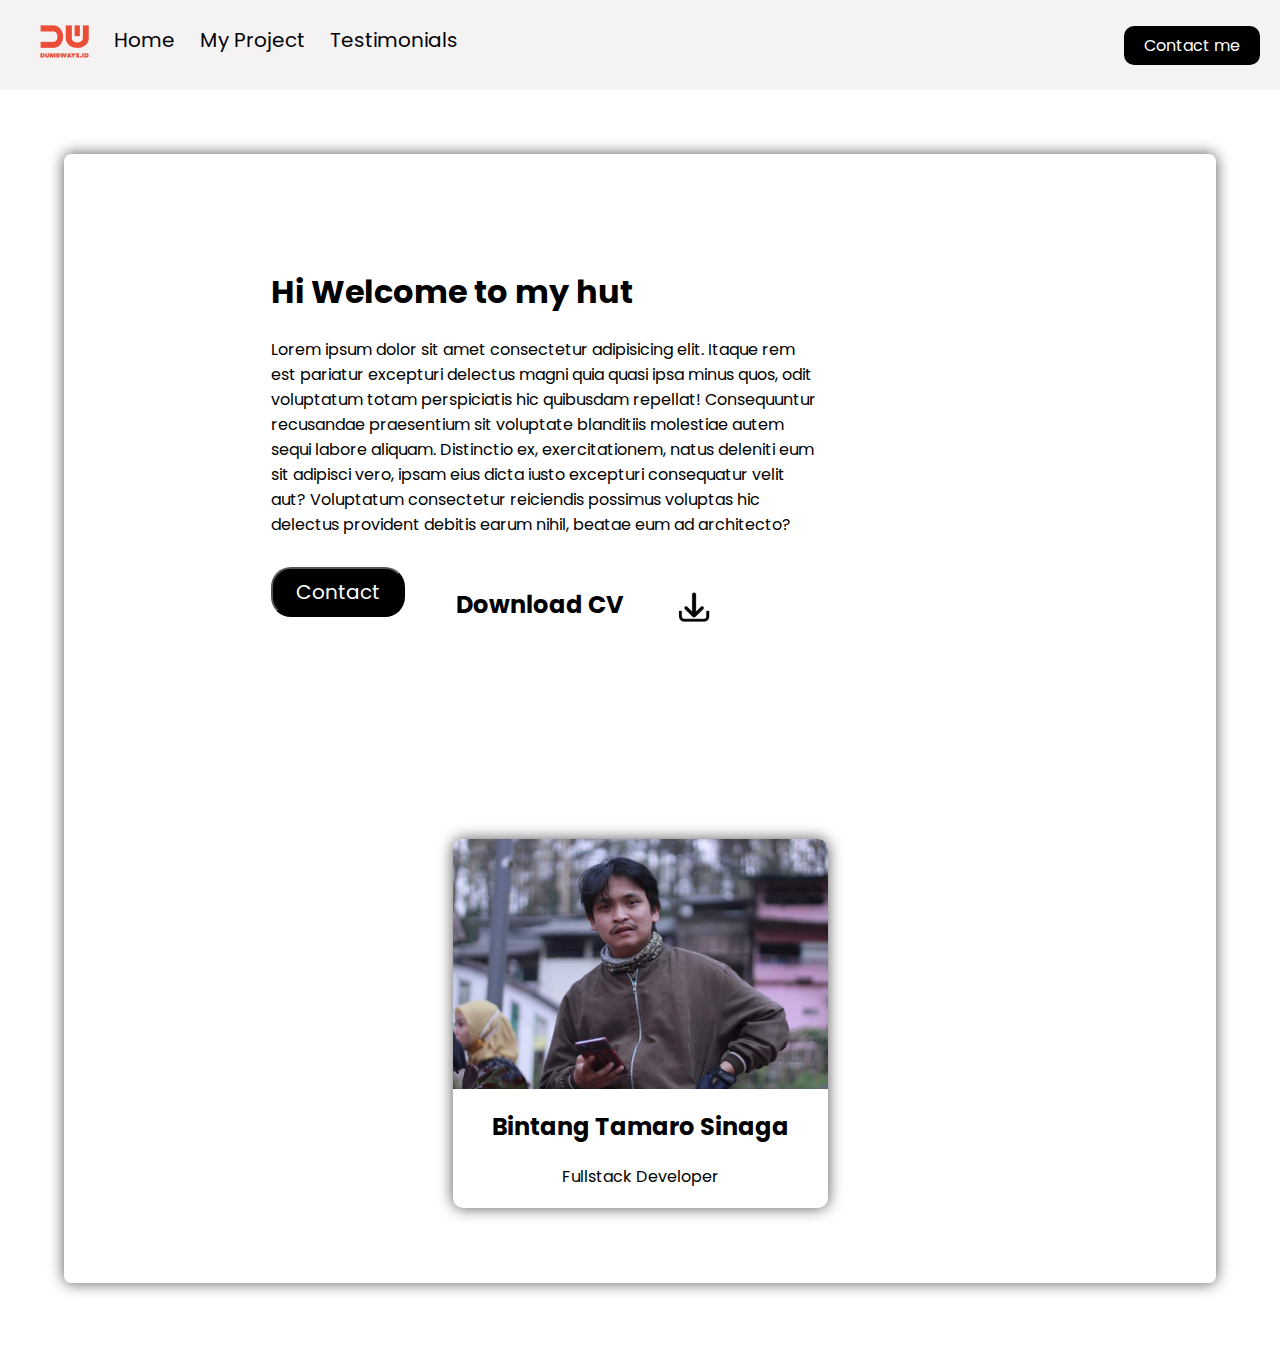
<file: index.html>
<html>
  <head>
    <title>Personal Web</title>
    <link rel="stylesheet" href="css/style.css" />
    <link
      rel="stylesheet"
      href="https://cdnjs.cloudflare.com/ajax/libs/font-awesome/6.4.0/css/all.min.css"
      integrity="sha512-iecdLmaskl7CVkqkXNQ/ZH/XLlvWZOJyj7Yy7tcenmpD1ypASozpmT/E0iPtmFIB46ZmdtAc9eNBvH0H/ZpiBw=="
      crossorigin="anonymous"
      referrerpolicy="no-referrer"
    />
  </head>
  <body>
    <nav>
      <div class="nav-left">
        <ul>
          <li>
            <img src="aseets/images/logo.png" alt="dumbways_logo" />
          </li>
          <li>
            <a class="navbar-home" href="index.html">Home</a>
          </li>
          <li>
            <a href="myproject.html">My Project</a>
          </li>
          <li>
            <a href="testimonials.html">Testimonials</a>
        </ul>
      </div>
      <div class="nav-right">
        <a href="contact.html">Contact me</a>
      </div>
      <div>
    </nav>
    
    <div class="container">
      <section class="indexSection">
        <div class="container-left">
          <h1>Hi Welcome to my hut</h1>
          <p>
            Lorem ipsum dolor sit amet consectetur adipisicing elit. Itaque rem
            est pariatur excepturi delectus magni quia quasi ipsa minus quos,
            odit voluptatum totam perspiciatis hic quibusdam repellat!
            Consequuntur recusandae praesentium sit voluptate blanditiis
            molestiae autem sequi labore aliquam. Distinctio ex, exercitationem,
            natus deleniti eum sit adipisci vero, ipsam eius dicta iusto
            excepturi consequatur velit aut? Voluptatum consectetur reiciendis
            possimus voluptas hic delectus provident debitis earum nihil, beatae
            eum ad architecto?
          </p>

          <div class="contact">
            <div class="contact2">
              <a href="contact.html">
                <button class="contact-button">Contact</button>
              </a>
            </div>

            <div class="contact2">
              <a href="https://linkedin.com/">
                <h2>Download CV</h2>
              </a>
            </div>
            <div class="contact2">
              <a href="https://linkedin.com/"
                ><img
                  src="aseets/images/download.jpg"
                  alt="download"
                  class="downloadimg"
              /></a>
            </div>
          </div>

          <div class="sosmed">
            <a href="https://linkedin.com/">
              <i class="fa-brands fa-linkedin"></i>
            </a>
            <a href="https://www.instagram.com/">
              <i class="fa-brands fa-instagram"></i>
            </a>
            <a href="https://www.facebook.com/">
              <i class="fa-brands fa-facebook"></i>
            </a>
            <a href="https://www.twitter.com/">
              <i class="fa-brands fa-twitter"></i>
            </a>
          </div>
        </div>
        <div class="container-right">
          <div class="card">
            <img
              src="aseets/images/gambar.jpg"
              alt="power"
              style="
                display: block;
                height: 250px;
                border-radius: 10px 10px 0 0;
              "
            />
            <h2>Bintang Tamaro Sinaga</h2>
            <p>Fullstack Developer</p>
          </div>
        </div>
      </section>
    </div>
    <script src="js/index.js" alt="index-js"></script>
  </body>
</html>
</file>
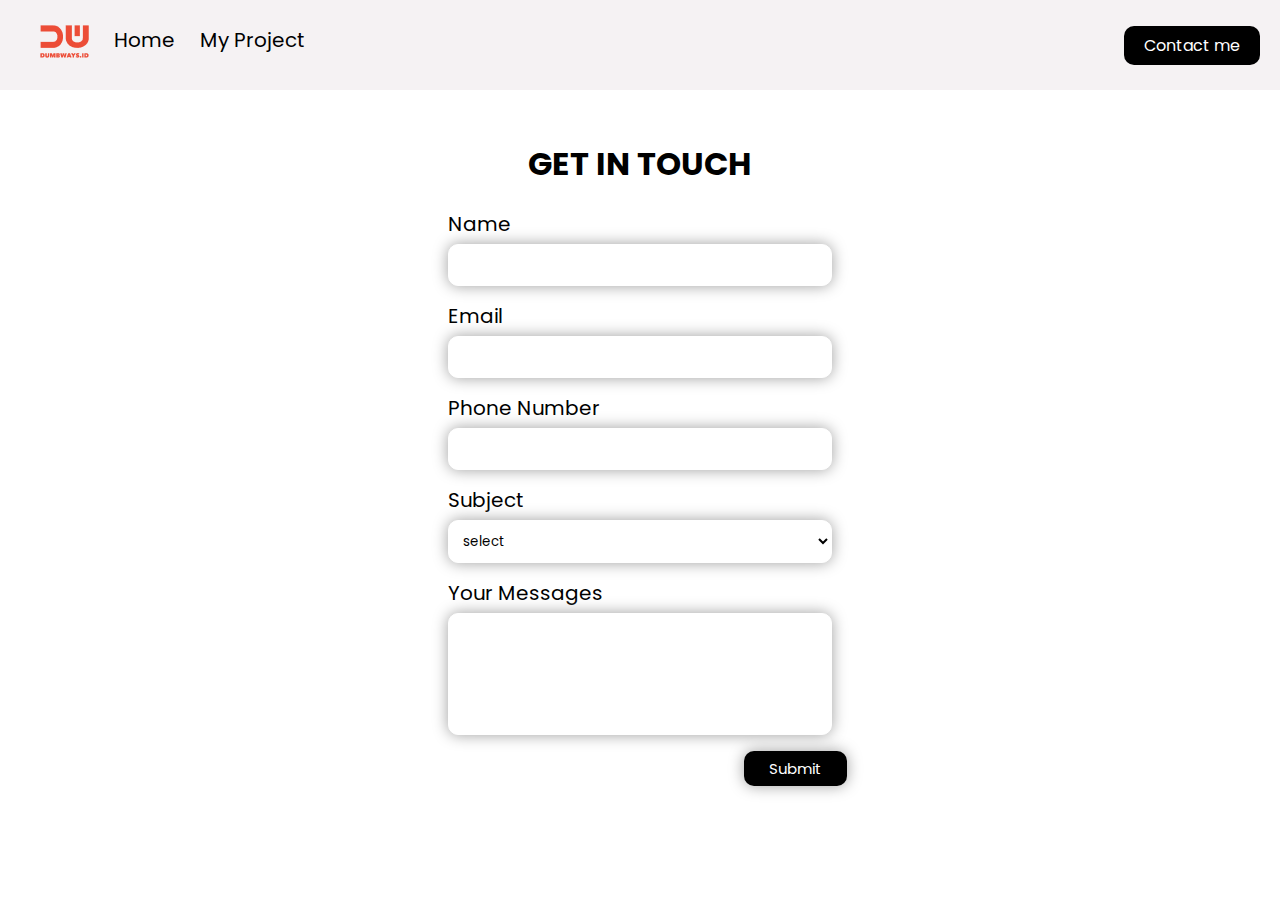
<file: contact.html>
<html>
  <head>
    <title>Contact</title>
    <link rel="stylesheet" href="css/style.css" />
  </head>

  <body>
    <nav>
      <div class="nav-left">
        <ul>
          <li>
            <img src="aseets/images/logo.png" alt="dumbways_logo" />
          </li>
          <li>
            <a class="navbar-home" href="index.html">Home</a>
          </li>
          <li>
            <a href="myproject.html">My Project</a>
          </li>
        </ul>
      </div>
      <div class="nav-right">
        <a href="#">Contact me</a>
      </div>
    </nav>

    <div class="contactform">
      <h1 class="title">GET IN TOUCH</h1>
      <form>
        <div>
          <label for="Name-input">Name</label>
          <input id="Name-input" type="text" required />
        </div>
        <div>
          <label for="Email-input">Email</label>
          <input id="Email-input" type="email" name="email" required />
        </div>
        <div>
          <label for="Phone-input">Phone Number</label>
          <input id="Phone-input" type="number" required />
        </div>
        <div>
          <label for="subject-input">Subject</label>
          <select id="subject-input">
            <option value="" hidden>select</option>
            <option>Frontend</option>
            <option>Backend</option>
            <option>Fullstack</option>
          </select>
        </div>
        <div>
          <label for="input-message">Your Messages</label>
          <textarea id="input-message" rows="5" cols="10"></textarea>
        </div>
      </form>
      <button class="button-submit" onclick="submitData()">Submit</button>
    </div>
    <script src="js/contact.js"></script>
  </body>
</html>
</file>
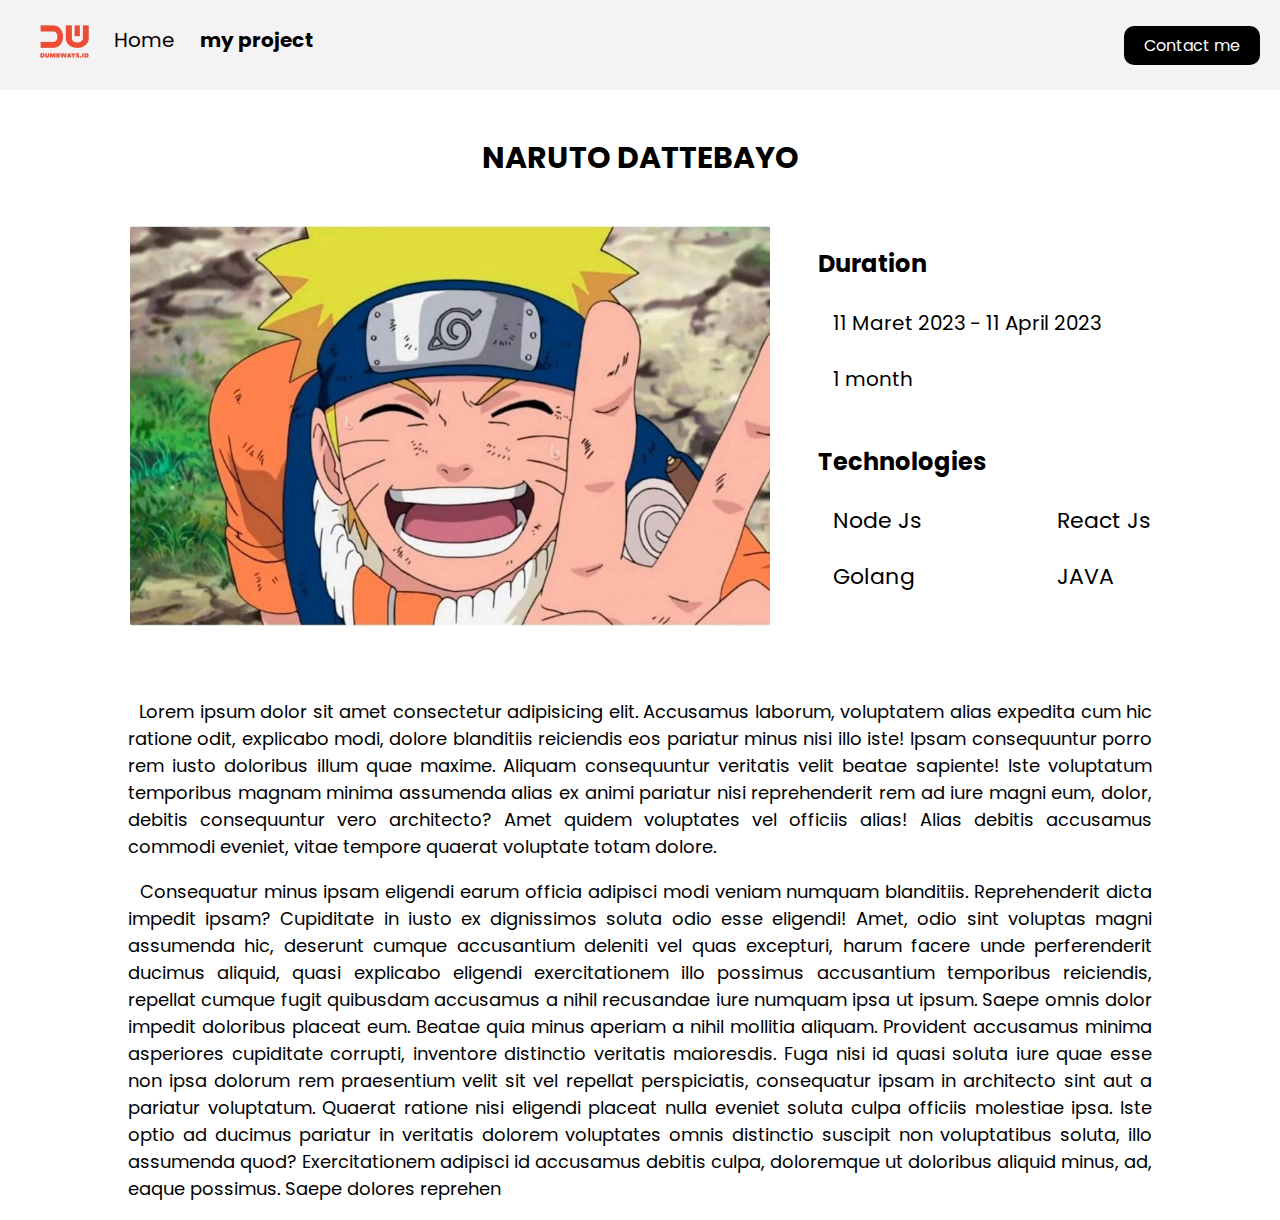
<file: detailproject.html>
<html>
  <head>
    <title>Detail Project</title>
    <link rel="stylesheet" href="css/style.css" />
    <link rel="stylesheet" href="css/detailproject.css" />
    <link
      rel="stylesheet"
      href="https://cdnjs.cloudflare.com/ajax/libs/font-awesome/6.4.0/css/all.min.css"
      integrity="sha512-iecdLmaskl7CVkqkXNQ/ZH/XLlvWZOJyj7Yy7tcenmpD1ypASozpmT/E0iPtmFIB46ZmdtAc9eNBvH0H/ZpiBw=="
      crossorigin="anonymous"
      referrerpolicy="no-referrer"
    />
  </head>
  <body>
    <nav>
      <div class="nav-left">
        <ul>
          <li>
            <img src="aseets/images/logo.png" alt="dumbways_logo" />
          </li>
          <li>
            <a href="index.html">Home</a>
          </li>
          <li>
            <a class="active" href="myproject.html">my project</a>
          </li>
        </ul>
      </div>
      <div class="nav-right">
        <a href="contact.html">Contact me</a>
      </div>
    </nav>

    <div class="container1">
      <section>
        <div class="main-detail">
          <h1>NARUTO DATTEBAYO</h1>
          <div class="container-detail">
            <div class="detail-left">
              <img src="aseets/images/narutokecil.jpg" alt="gambarnaruto" />
            </div>
            <div class="detail-right">
              <div class="right1">
                <h2>Duration</h2>
                <h4>
                  <i class="fa-solid fa-calendar-days"></i>
                  11 Maret 2023 - 11 April 2023
                </h4>
                <h4>
                  <i class="fa-solid fa-clock"></i>
                  1 month
                </h4>
              </div>
              <div>
                <div class="gridTech-detail">
                  <h2>Technologies</h2>
                  <h4>
                    <i class="fa-brands fa-node-js"></i>
                    Node Js
                  </h4>
                  <h4><i class="fa-brands fa-react"></i>React Js</h4>
                  <h4><i class="fa-brands fa-golang"></i>Golang</h4>
                  <h4><i class="fa-brands fa-java"></i>JAVA</h4>
                </div>
              </div>
            </div>
          </div>
        </div>
      </section>

      <section>
        <div class="container-text">
          <p>
            &nbsp Lorem ipsum dolor sit amet consectetur adipisicing elit.
            Accusamus laborum, voluptatem alias expedita cum hic ratione odit,
            explicabo modi, dolore blanditiis reiciendis eos pariatur minus nisi
            illo iste! Ipsam consequuntur porro rem iusto doloribus illum quae
            maxime. Aliquam consequuntur veritatis velit beatae sapiente! Iste
            voluptatum temporibus magnam minima assumenda alias ex animi
            pariatur nisi reprehenderit rem ad iure magni eum, dolor, debitis
            consequuntur vero architecto? Amet quidem voluptates vel officiis
            alias! Alias debitis accusamus commodi eveniet, vitae tempore
            quaerat voluptate totam dolore.
          </p>
          <p>
            &nbsp Consequatur minus ipsam eligendi earum officia adipisci modi
            veniam numquam blanditiis. Reprehenderit dicta impedit ipsam?
            Cupiditate in iusto ex dignissimos soluta odio esse eligendi! Amet,
            odio sint voluptas magni assumenda hic, deserunt cumque accusantium
            deleniti vel quas excepturi, harum facere unde perferenderit ducimus
            aliquid, quasi explicabo eligendi exercitationem illo possimus
            accusantium temporibus reiciendis, repellat cumque fugit quibusdam
            accusamus a nihil recusandae iure numquam ipsa ut ipsum. Saepe omnis
            dolor impedit doloribus placeat eum. Beatae quia minus aperiam a
            nihil mollitia aliquam. Provident accusamus minima asperiores
            cupiditate corrupti, inventore distinctio veritatis maioresdis. Fuga
            nisi id quasi soluta iure quae esse non ipsa dolorum rem praesentium
            velit sit vel repellat perspiciatis, consequatur ipsam in architecto
            sint aut a pariatur voluptatum. Quaerat ratione nisi eligendi
            placeat nulla eveniet soluta culpa officiis molestiae ipsa. Iste
            optio ad ducimus pariatur in veritatis dolorem voluptates omnis
            distinctio suscipit non voluptatibus soluta, illo assumenda quod?
            Exercitationem adipisci id accusamus debitis culpa, doloremque ut
            doloribus aliquid minus, ad, eaque possimus. Saepe dolores reprehen
          </p>
        </div>
      </section>
    </div>
  </body>
</html>
</file>
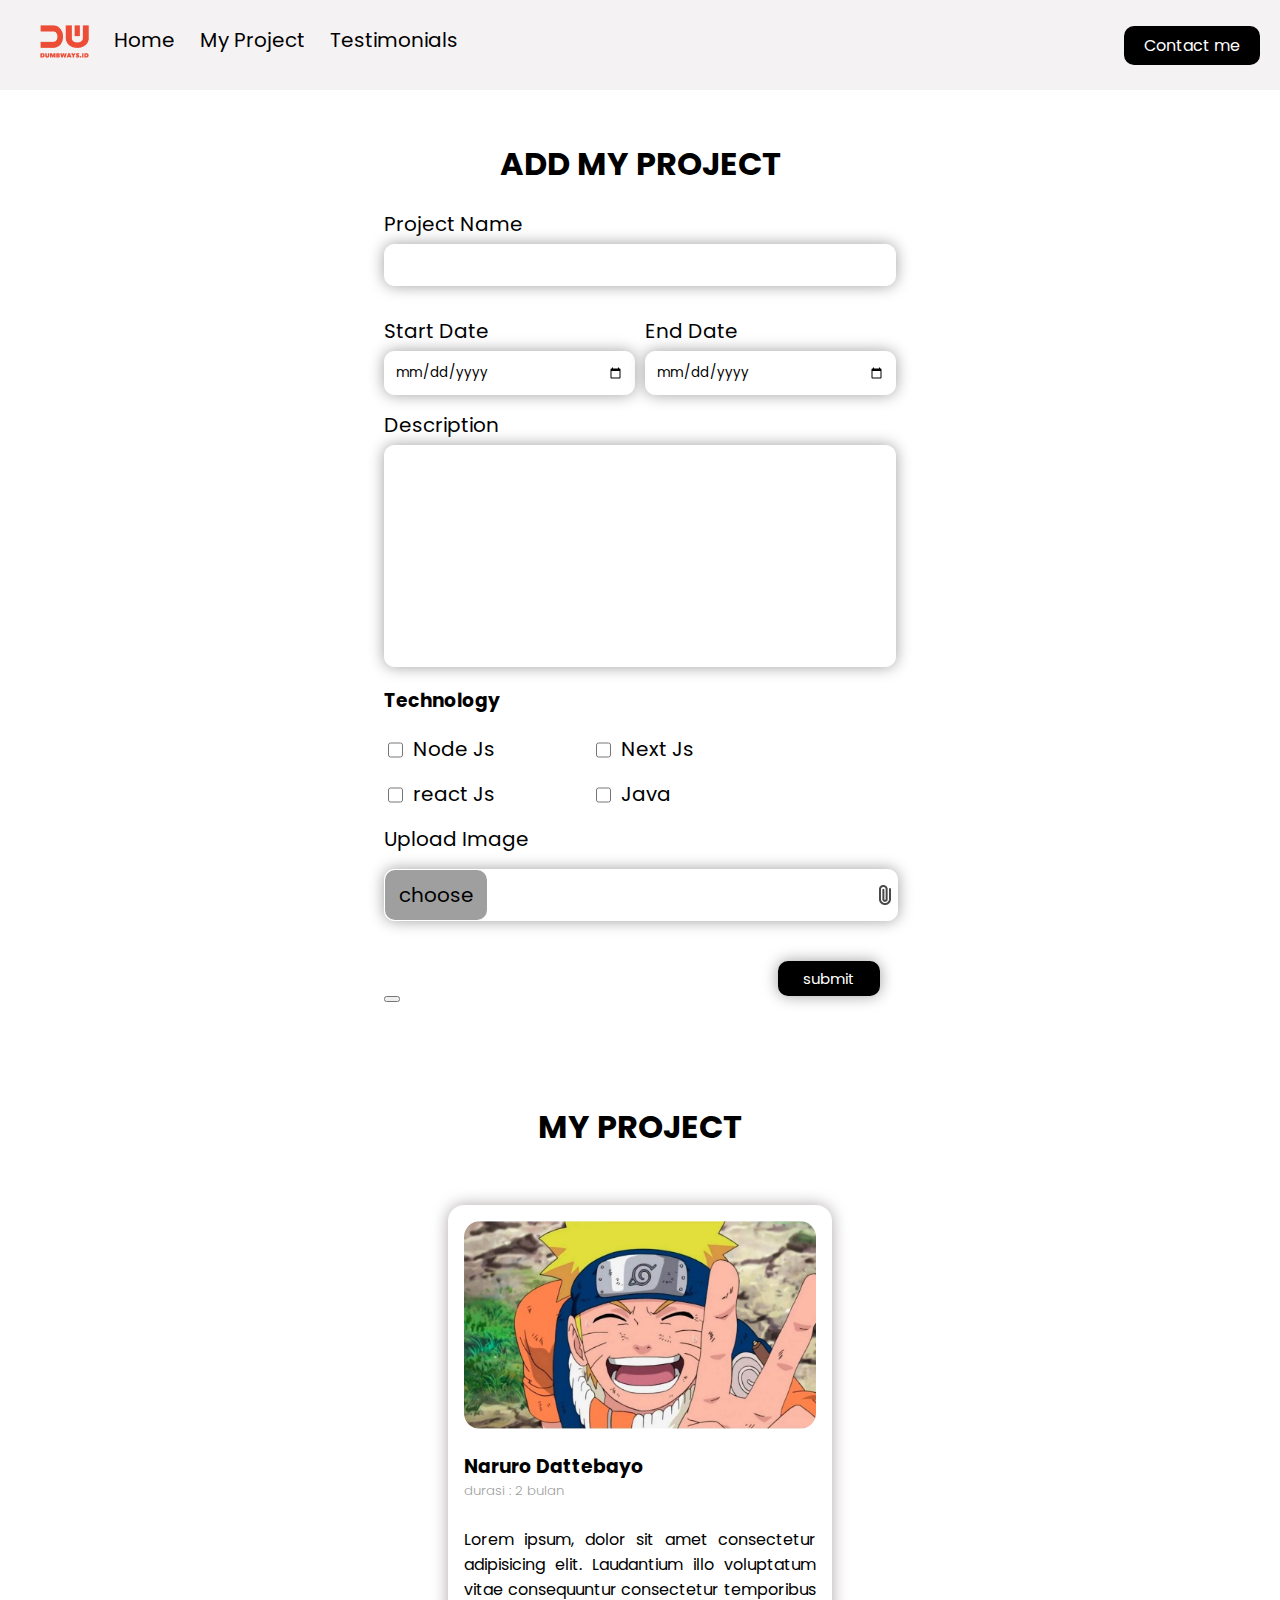
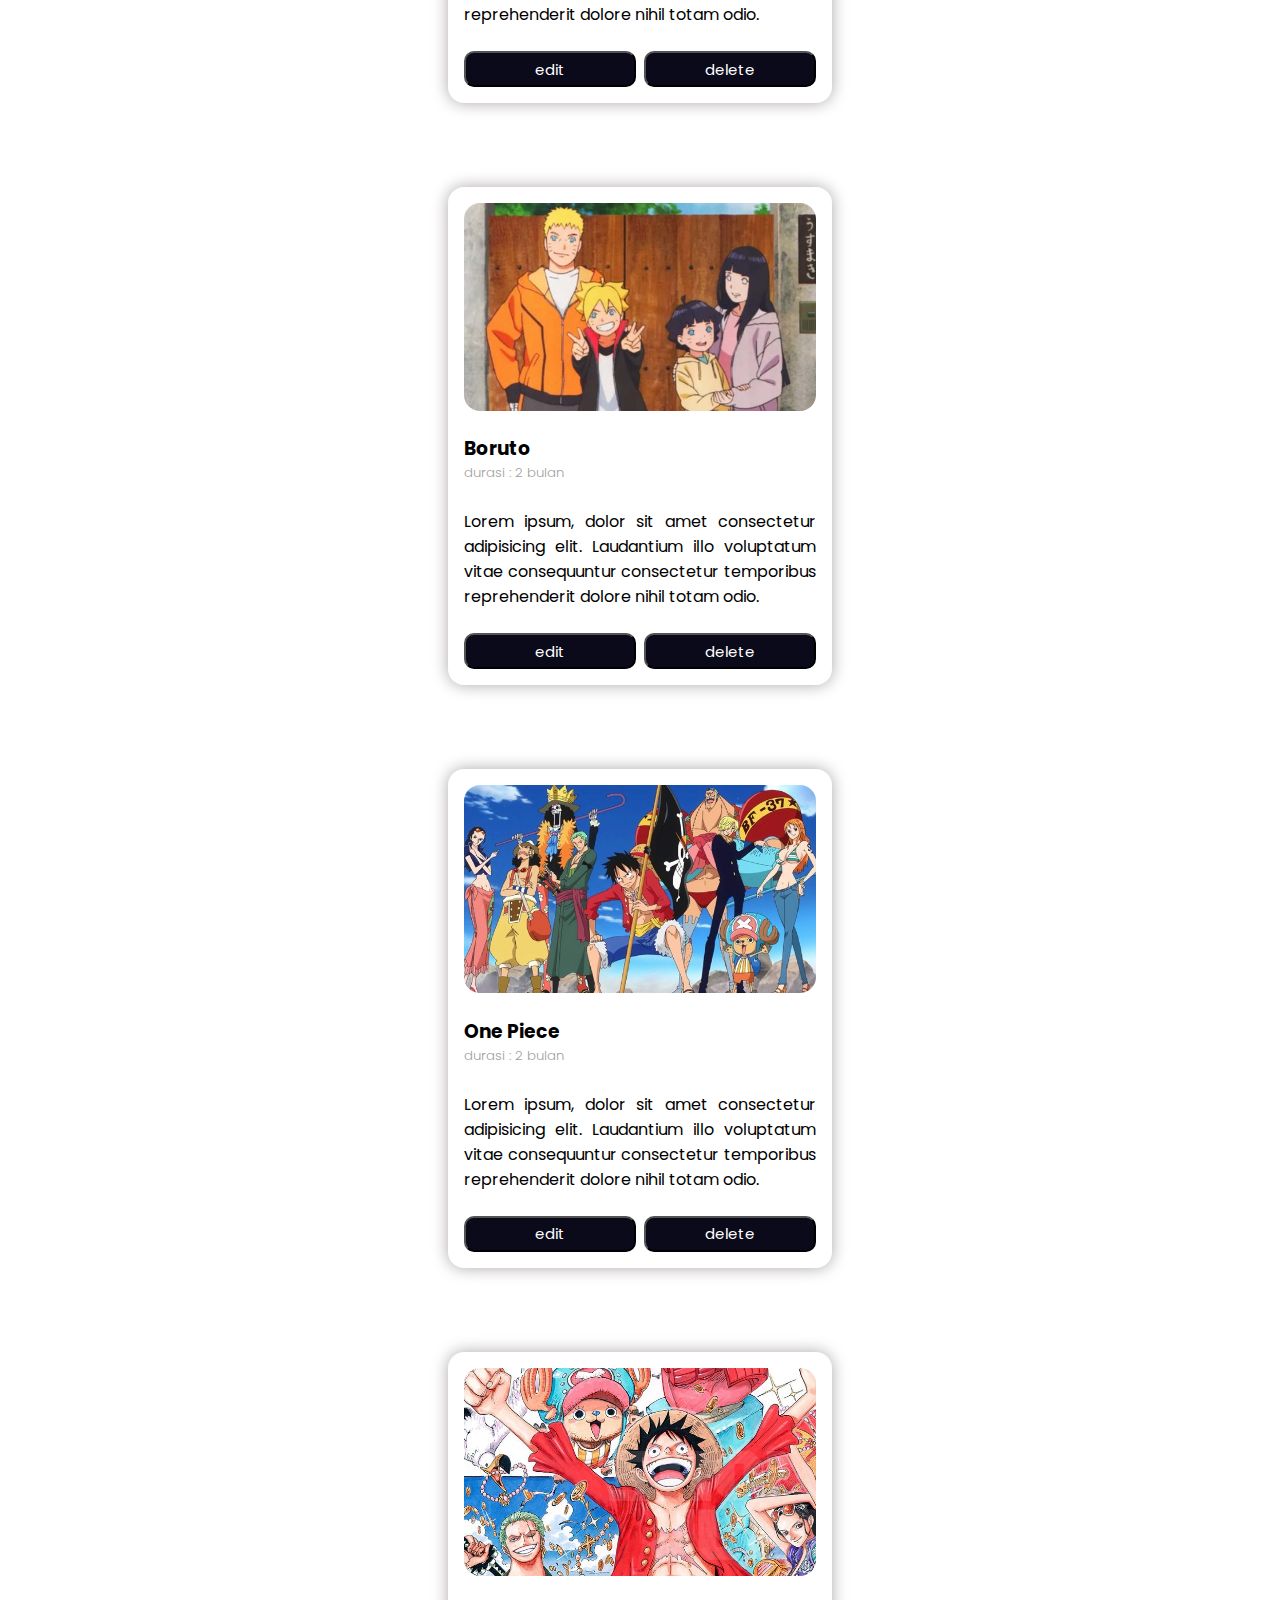
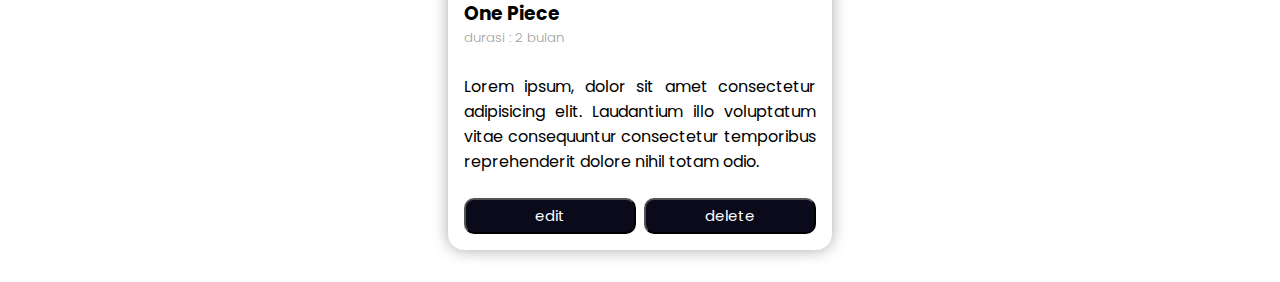
<file: myproject.html>
<do
  <head>
    <title> Project</title>
    <link rel="stylesheet" href="css/style.css" />
    <link rel="stylesheet" href="css/myproject.css" />
    <link
      rel="stylesheet"
      href="https://cdnjs.cloudflare.com/ajax/libs/font-awesome/6.4.0/css/all.min.css"
      integrity="sha512-iecdLmaskl7CVkqkXNQ/ZH/XLlvWZOJyj7Yy7tcenmpD1ypASozpmT/E0iPtmFIB46ZmdtAc9eNBvH0H/ZpiBw=="
      crossorigin="anonymous"
      referrerpolicy="no-referrer"
    />
  </head>
  <body>
    <nav>
      <div class="nav-left">
        <ul>
          <li>
            <img src="aseets/images/logo.png" alt="dumbways_logo" />
          </li>
          <li>
            <a class="navbar-home" href="index.html">Home</a>
          </li>
          <li>
            <a href="myproject.html">My Project</a>
          </li>
          <li>
            <a href="testimonials.html">Testimonials</a>
        </ul>
      </div>
      <div class="nav-right">
        <a href="contact.html">Contact me</a>
      </div>
      <div>
    </nav>


    <div class="contactform">
      <h1>ADD MY PROJECT</h1>
      <form action="" onsubmit="addProject(event)">
        <div>
          <label for="inputProject">Project Name</label>
          <input id="inputProject" type="text" />
        </div>
        <div class="dateForm">
          <div class="dateInput1">
            <label for="date1">Start Date</label>
            <input type="date" id="date1" />
          </div>
          <div class="dateInput2">
            <label for="date2">End Date</label>
            <input type="date" id="date2" />
          </div>
        </div>
        <div>
          <label for="desc">Description</label>
          <textarea name="desc" id="desc" cols="20" rows="10"></textarea>
        </div>

        <div>
          <h3>Technology</h3>
          <div>
            <div class="checkboxForm">
              <input type="checkbox" id="nodeJs" value="Node Js" />
              <label for="nodeJs">Node Js</label>
              <input type="checkbox" id="Go" value="Go" />
              <label for="Go">Next Js</label>
            </div>
            <div class="checkboxForm">
              <input type="checkbox" id="reactJs" value="React Js" />
              <label for="reactJs">react Js</label>
              <input type="checkbox" id="java" value="java" />
              <label for="java">Java</label>
            </div>
          </div>
        </div>
        <div>
          <label>Upload Image</label>
          <div class="inputBlogImageGroup">
            <label for="inputImg">
              <div class="attachImg">
                <div>
                  <p>choose</p>
                </div>
                <img src="aseets/images/file.png" alt="attach file" />
              </div>
            </label>
          </div>
          <input type="file" id="inputImg" hidden="hidden" />
        </div>
        <button type="submit" class="button-submit" onclick="formAlert()">submit<button>
      <form>
    </div>

    
    <div class="container-blog">
      <h1>MY PROJECT</h1>
      <div class="container-grid" id="contents">
        <div class="item-grid">
          <img src="aseets/images/narutokecil.jpg" alt="gambarnaruto" />
          <a href="detailproject.html">
            <h3>Naruro Dattebayo</h3>
          </a>
          <h5>durasi : 2 bulan</h5>
          <p>
            Lorem ipsum, dolor sit amet consectetur adipisicing elit. Laudantium
            illo voluptatum vitae consequuntur consectetur temporibus
            reprehenderit dolore nihil totam odio.
          </p>
          <div class="previewTech">
            <i class="fa-brands fa-node-js"></i>
            <i class="fa-brands fa-react"></i>
            <i class="fa-brands fa-golang"></i>
          </div>
          <div class="itemBtn">
            <button>edit</button>
            <button>delete</button>
          </div>
        </div>

        <div class="container-grid" id="contents">
          <div class="item-grid">
            <img src="aseets/images/keluarga naruto.jpg" alt="gambarnaruto" />
            <a href="detailproject.html">
              <h3>Boruto</h3>
            </a>
            <h5>durasi : 2 bulan</h5>
            <p>
              Lorem ipsum, dolor sit amet consectetur adipisicing elit. Laudantium
              illo voluptatum vitae consequuntur consectetur temporibus
              reprehenderit dolore nihil totam odio.
            </p>
            <div class="previewTech">
              <i class="fa-brands fa-node-js"></i>
              <i class="fa-brands fa-react"></i>
              <i class="fa-brands fa-golang"></i>
            </div>
            <div class="itemBtn">
              <button>edit</button>
              <button>delete</button>
            </div>
          </div>
        
          <div class="container-grid" id="contents">
            <div class="item-grid">
              <img src="aseets/images/onepiece1.png" alt="gambarnaruto" />
              <a href="detailproject.html">
                <h3>One Piece</h3>
              </a>
              <h5>durasi : 2 bulan</h5>
              <p>
                Lorem ipsum, dolor sit amet consectetur adipisicing elit. Laudantium
                illo voluptatum vitae consequuntur consectetur temporibus
                reprehenderit dolore nihil totam odio.
              </p>
              <div class="previewTech">
                <i class="fa-brands fa-node-js"></i>
                <i class="fa-brands fa-react"></i>
                <i class="fa-brands fa-golang"></i>
              </div>
              <div class="itemBtn">
                <button>edit</button>
                <button>delete</button>
              </div>
            </div>

          <div class="container-grid" id="contents">
            <div class="item-grid">
              <img src="aseets/images/onepiece2.jpg" alt="gambarnaruto" />
              <a href="detailproject.html">
                <h3>One Piece</h3>
              </a>
              <h5>durasi : 2 bulan</h5>
              <p>
                Lorem ipsum, dolor sit amet consectetur adipisicing elit. Laudantium
                illo voluptatum vitae consequuntur consectetur temporibus
                reprehenderit dolore nihil totam odio.
              </p>
              <div class="previewTech">
                <i class="fa-brands fa-node-js"></i>
                <i class="fa-brands fa-react"></i>
                <i class="fa-brands fa-golang"></i>
              </div>
              <div class="itemBtn">
                <button>edit</button>
                <button>delete</button>
              </div>
            </div>


      </div>
    </form>
    </div>
    <script src="js/myproject.js"></script>
    <script src="js/index.js"></script>
  </body>
</html>
</file>
<file: css/style.css>
@import url("https://fonts.googleapis.com/css2?family=Poppins&display=swap");

* {
  text-decoration: none;
  font-family: "Poppins", sans-serif;
}

body {
  margin: 0;
  padding: 0;
}

nav {
  background-color: #f5f2f3;
  display: flex;
  align-items: center;
  height: 10%;
}

nav ul {
  display: flex;
  list-style-type: none;
}

nav ul li {
  margin-right: 25px;
  font-size: 20px;
}

nav ul li a {
  color: black;
}

nav ul li .active {
  font-weight: bold;
}

.nav-left {
  flex: 50%;
}

.nav-right {
  padding: 8px 20px;
  color: white;
  border-radius: 5px;
}

.nav-right a {
  padding: 8px 20px;
  background-color: black;
  color: white;
  border-radius: 10px;
}

.container {
  display: flex;
  margin: 5%;
  border-radius: 7px;
  background-color: white;
  box-shadow: 0 0 15px#565656;
  justify-content: center;
  flex-wrap: wrap;
}

.container-left {
  padding: 10%;
  padding-right: 30%;
  flex-wrap: wrap;
}

.contact-button {
  background-color: black;
  color: white;
  border-radius: 20px;
  padding: 8px 23px;
  font-size: 20px;
  cursor: pointer;
}

.contact {
  margin: 30px 0;
  display: flex;
  justify-content: space-between;
  width: 80%;
}

.contact2 {
  display: flex;
}

a {
  color: black;
}

.downloadimg {
  height: 40;
  margin-top: 20px;
}

.container-right {
  flex: 80%;
}

.card {
  width: fit-content;
  margin: 20% auto;
  box-shadow: 0 0 15px #565656;
  border-radius: 10px;
  text-align: center;
  padding-bottom: 3px;
  flex-wrap: ;
}

.indexSection {
  display: flex;
  width: 80%;
}

.sosmed i {
  font-size: 50px;
  margin-right: 28px;
  color: black;
  text-align: center;
}

/*    =Contact Css=     */

.contactform {
  margin: 50px auto;
  width: 30%;
}

.contactform h1 {
  text-align: center;
}

.contactform form div {
  margin-top: 15px;
}

label {
  font-size: 20px;
}

input,
select,
textarea {
  background-color: #ffffff;
  width: 100%;
  padding: 10px;
  margin-top: 5px;
  border-radius: 10px;
  border: 1px solid #ffffff;
  box-shadow: 0 0 15px #9f9f9f;
  resize: none;
}

.button-submit {
  background-color: rgb(0, 0, 0);
  color: white;
  padding: 6px 25px;
  border: none;
  border-radius: 10px;
  margin-left: 77%;
  font-size: 15px;
  cursor: pointer;
  box-shadow: 0 0 15px #9f9f9f;
}

.button-submit:hover {
  background-color: #565656;
}

#barsmenu {
  display: none;
}

.hamburger-nav-container {
  font-size: 23px;
  list-style-type: none;
  /* display: none; */
}

.hamburger-nav-container a {
  text-decoration: none;
  color: #ffffff;
  background-color: #9a9a9a;
  display: flex;
  align-items: center;
  justify-content: center;
  padding: 10px;
  border: 1px solid #ffffff;
  flex-direction: column;
}

.hamburger-nav-container .hamburger-active {
  text-decoration: none;
  color: #ffffff;
  background-color: orangered;
  display: flex;
  align-items: center;
  justify-content: center;
  padding: 10px;
  border: 1px solid #ffffff;
}

@media only screen and (max-width: 900px) {
  .card-container {
    width: 100%;
  }
}

.left {
  flex: 100%;
  display: flex;
  justify-content: center;
}

.right {
  margin-left: 0;
}

section {
  flex-direction: column;
  align-items: center;
  display: flex;
}

@media only screen and (max-width: 550);
 {
  .skill {
    flex-direction: column;
  }
}

.item-collapse {
  display: none;
  flex-direction: column;
}

#barsmenu {
  display: block;
}
</file>
<file: css/detailproject.css>
.container1 {
  display: flex;
  width: 80%;
  margin-left: auto;
  margin-right: auto;
  flex-direction: column;
}

h1 {
  text-align: center;
  font-size: 30;
  margin: 1.5em auto;
}

.container-detail {
  display: flex;
}

.container-detail img {
  width: 40em;
  height: 25em;
  object-fit: cover;
  border-radius: 3px;
}

.detail-left {
  flex: 1;
}

.detail-right {
  padding-left: 1em;
  margin-left: 2em;
  flex: 1;
  display: grid;
}

.detail-right h4 {
  font-weight: 400;
  font-size: 20;
}

.detail-right i {
  margin-right: 0.5em;
  font-size: 29;
  font-weight: 500;
}

.gridTech-detail {
  display: grid;
  grid-template-columns: 14em auto;
  grid-template-rows: 3.2em 3.5em;
}

.gridTech-detail h4 {
  align-items: center;
  font-size: 22;
}

.gridTech-detail h2 {
  grid-column: 1 / -1;
}

.container-text {
  margin-top: 3em;
  text-align: justify;
  font-size: 18;
}
</file>
<file: css/myproject.css>
.dateForm {
  display: flex;
}

.dateInput1 {
  flex: 1;
  padding-right: 5px;
}

.dateInput2 {
  flex: 1;
  padding-left: 5px;
}

.checkboxForm {
  all: revert;
  display: flex;
}

.checkboxForm input {
  width: 15px;
  box-shadow: none;
  margin-right: 5px;
}

.checkboxForm label {
  cursor: pointer;
  margin-left: 5px;
  margin-right: 19%;
}

.contactform {
  width: 40%;
}

.contactform form {
  width: 100%;
}

.attachImg {
  display: flex;
  justify-content: space-between;
  align-items: center;
  background-color: #ffffff;
  width: 100%;
  height: 50px;
  margin-top: 5px;
  margin-bottom: 40px;
  border-radius: 10px;
  border: 1px solid #ffffff;
  box-shadow: 0 0 15px #9f9f9f;
}

.attachImg div {
  display: flex;
  justify-content: center;
  align-items: center;
  background-color: #9f9f9f;
  height: 50;
  width: 20%;
  margin-bottom: 15px;
  border-radius: 10px;
}

.container-blog {
  background-color: #ffffff;
  width: 100%;
  text-align: center;
  padding-top: 30px;
}

.container-grid {
  display: flex;
  flex-direction: row;
  justify-content: center;
  align-items: center;
  gap: 20px;
  margin: 0%;
  flex-wrap: wrap;
  width: 100%;
}

.item-grid {
  margin: 2em 2em;
  padding: 1em;
  width: 22em;
  text-align: justify;
  border-radius: 1em;
  box-shadow: 0 0 1em #ada6a6;
}

.item-grid h3 {
  padding-top: 1em;
  line-height: 0.1em;
}

.item-grid h5 {
  line-height: 0.1em;
  padding-bottom: 1em;
  font-weight: 300;
  color: #9f9f9f;
}

.item-grid img {
  display: block;
  margin-left: auto;
  margin-right: auto;
  object-fit: cover;
  width: 22em;
  height: 13em;
  border-radius: 1em;
}

.previewTech {
  font-size: 35;
  letter-spacing: 0.15em;
}

.itemBtn {
  bottom: 0;
  margin-top: 1.5em;
  display: flex;
  justify-content: space-between;
}

.itemBtn button {
  cursor: pointer;
  width: 11.45em;
  height: 2.4em;
  border-radius: 10px;
  color: white;
  background-color: #0a0a1a;
  font-size: 15;
}
</file>
